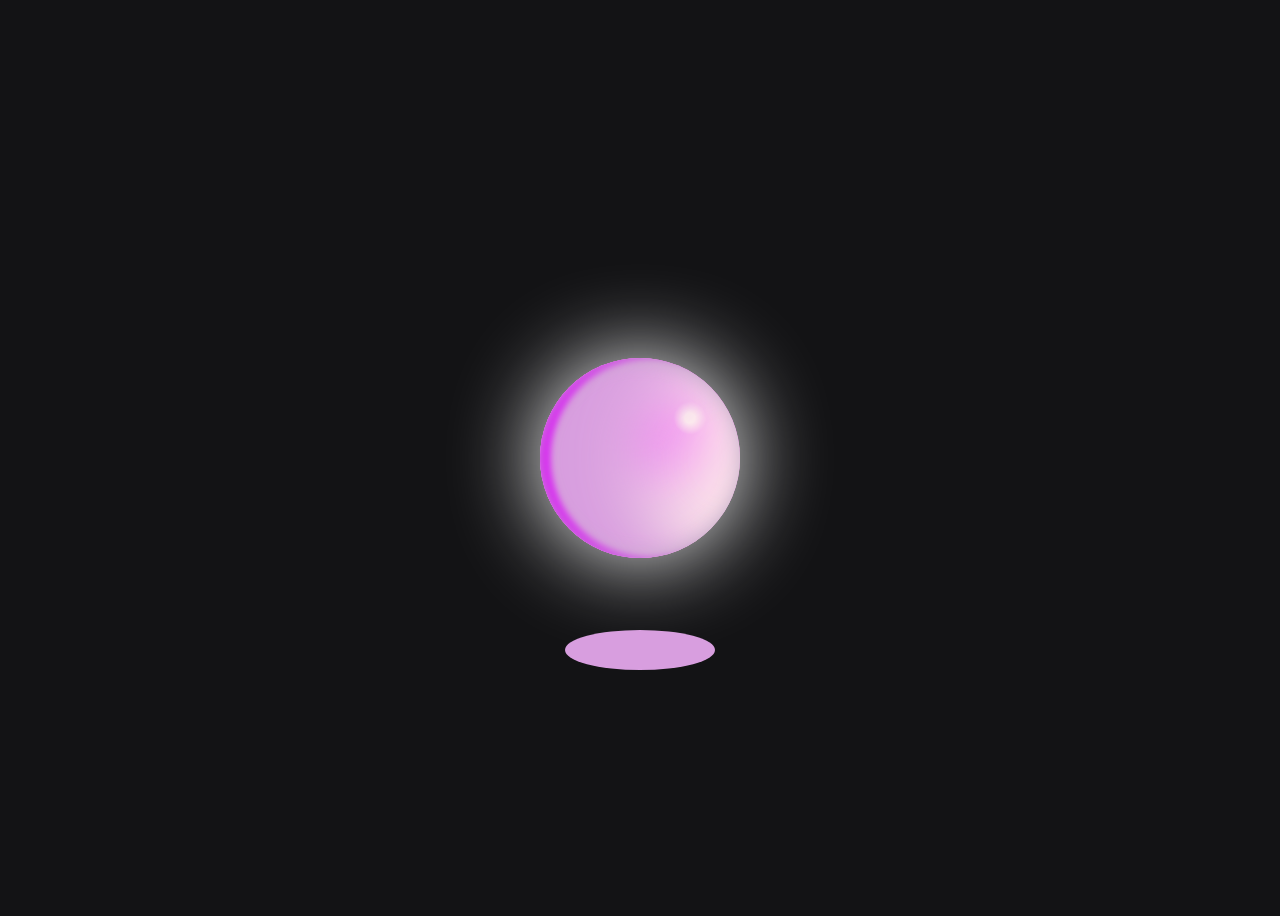
<file: ball animation/index.html>
<!DOCTYPE html>
<html lang="en">
<head>
    <meta charset="UTF-8">
    <meta http-equiv="X-UA-Compatible" content="IE=edge">
    <meta name="viewport" content="width=device-width, initial-scale=1.0">
    <title>ball animation</title>
    <link rel="stylesheet" href="style.css">
</head>
<body>
    <div class="ball"></div>
    <div class="shadow"></div>
</body>
</html>
</file>
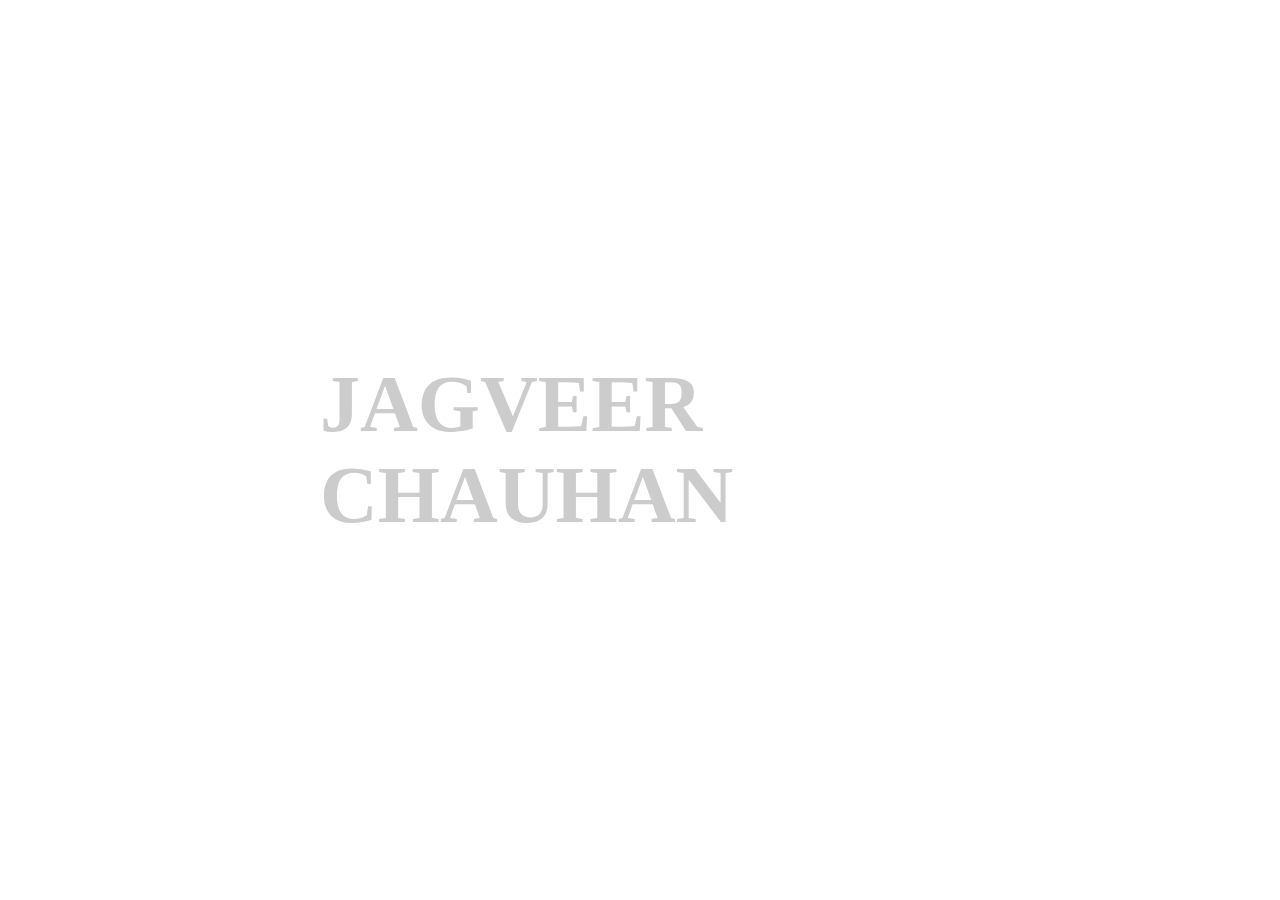
<file: fill text effect on hover/index.html>
<!DOCTYPE html>
<html lang="en">
<head>
    <meta charset="UTF-8">
    <meta http-equiv="X-UA-Compatible" content="IE=edge">
    <meta name="viewport" content="width=device-width, initial-scale=1.0">
    <link rel="stylesheet" href="style.css">
    <title>hover effect</title>
</head>
<body>
    <h1 data-text="Jagveer Chauhan">Jagveer Chauhan</h1>
</body>
</html>
</file>
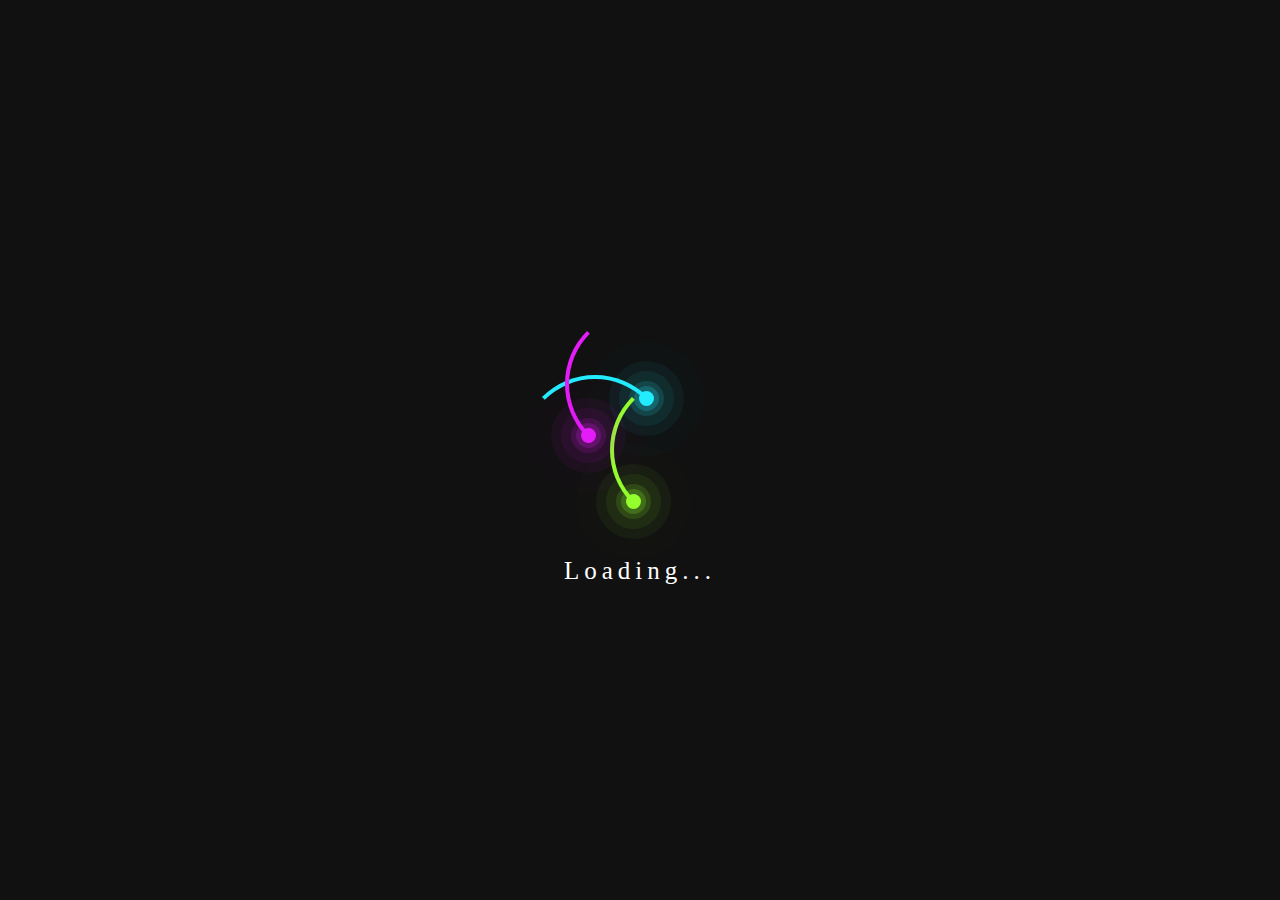
<file: loading animation/index.html>
<!DOCTYPE html>
<html lang="en">
<head>
    <meta charset="UTF-8">
    <meta http-equiv="X-UA-Compatible" content="IE=edge">
    <meta name="viewport" content="width=device-width, initial-scale=1.0">
    <title>Loading Animation</title>
    <link rel="stylesheet" href="style.css">
</head>
<body>
    <div class="container">
        <div class="ring"></div>
        <div class="ring"></div>
        <div class="ring"></div>
        <p>Loading...</p>
    </div>
</body>
</html>
</file>
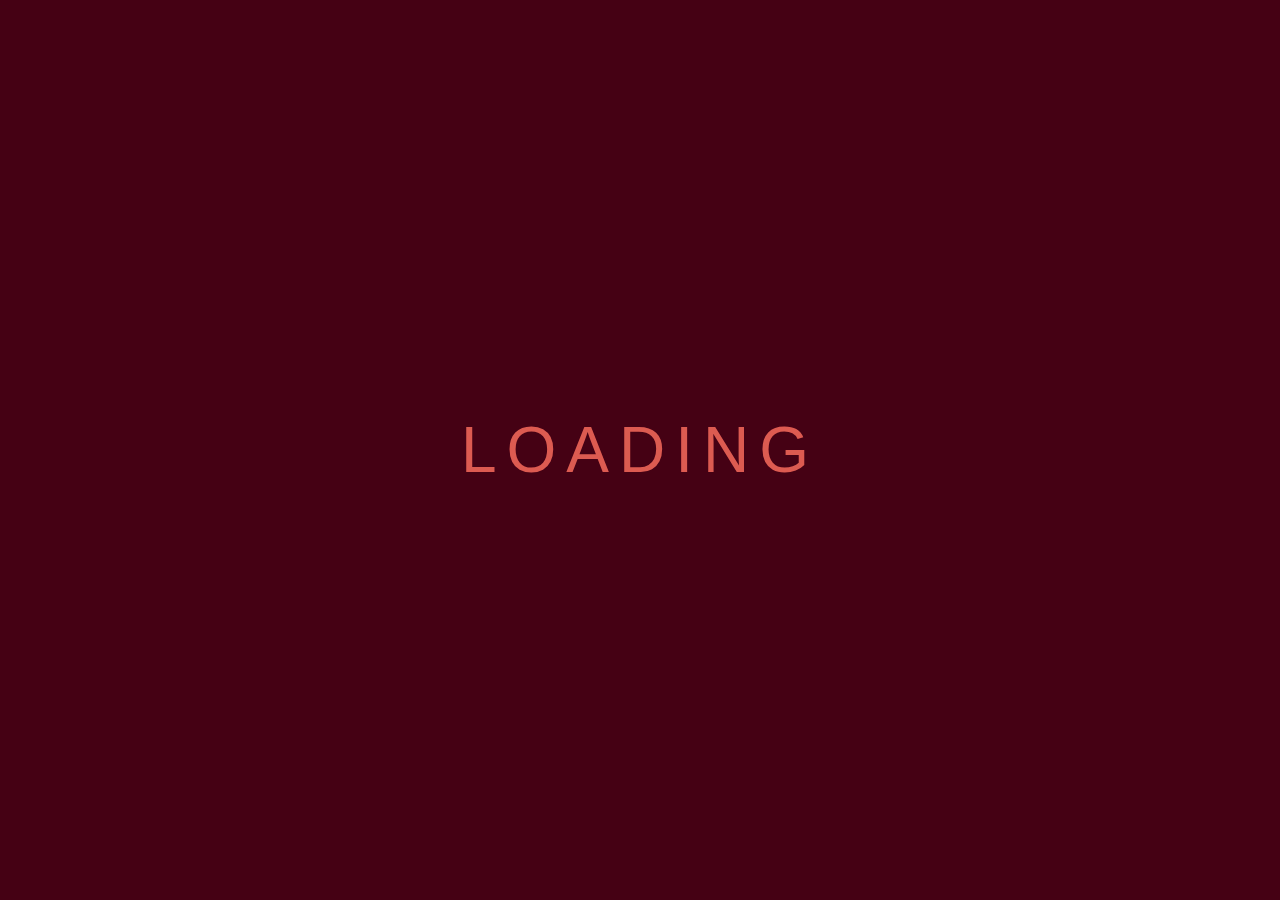
<file: loading screen animation/index.html>
<!DOCTYPE html>
<html lang="en">
<head>
    <meta charset="UTF-8">
    <meta http-equiv="X-UA-Compatible" content="IE=edge">
    <meta name="viewport" content="width=device-width, initial-scale=1.0">
    <title>loading</title>
    <link rel="stylesheet" href="style.css">
</head>
<body>
    <div class="container">
        <span>L</span>
        <span>O</span>
        <span>A</span>
        <span>D</span>
        <span>I</span>
        <span>N</span>
        <span>G</span>
    </div>
</body>
</html>
</file>
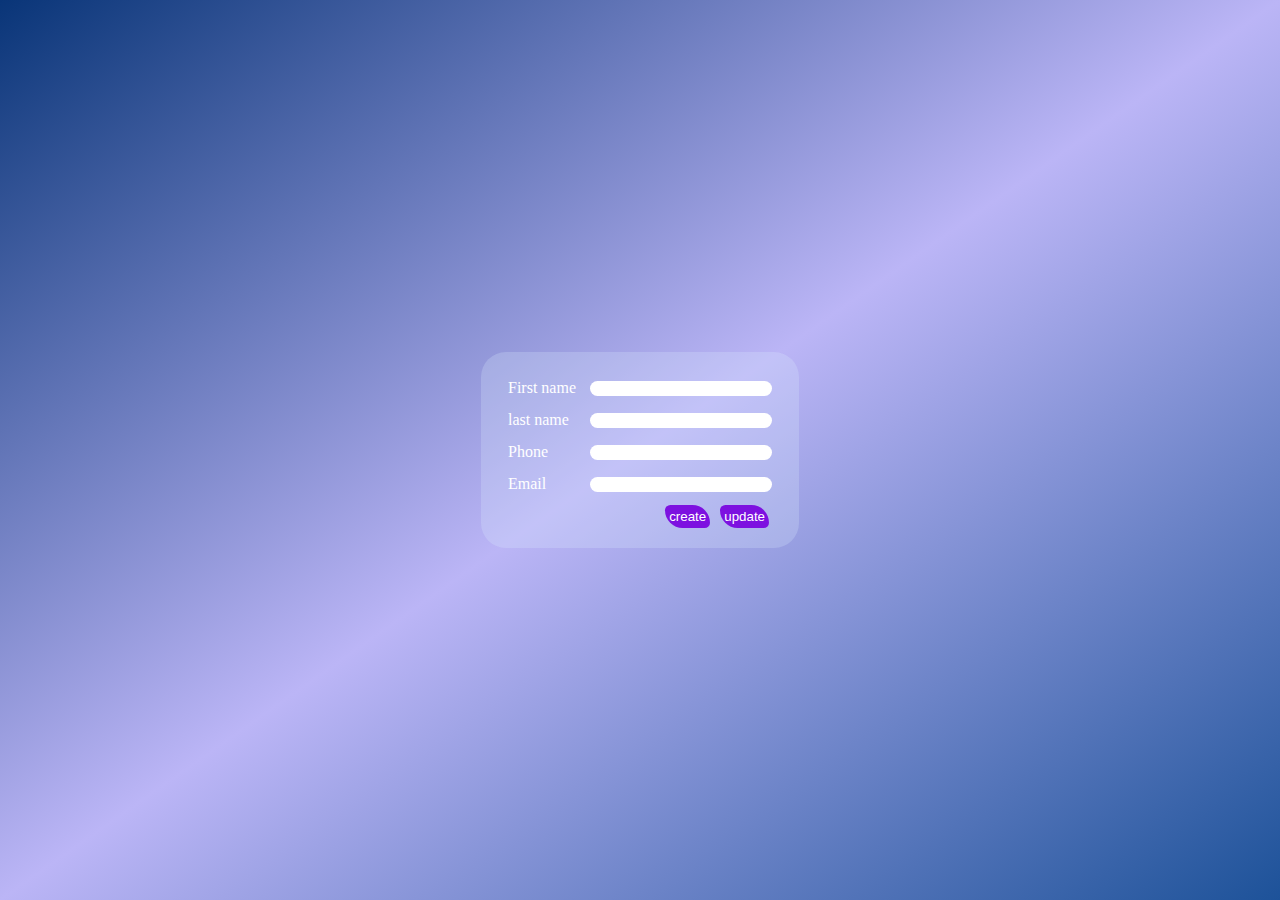
<file: login page/home.html>
<!DOCTYPE html>
<html lang="en">

<head>
    <meta charset="UTF-8">
    <meta name="viewport" content="width=device-width, initial-scale=1.0">
    <title>Document</title>
    <link rel="stylesheet" href="assets/css/style.css">
</head>

<body>
    <div id="form">
        <form>
            <div class="row">
                <div class="col1">
                    <label>First name </label>
                </div>
                <div class="col2">
                    <input type="text" name="fname">
                </div>
            </div>
            <div class="row">
                <div class="col1">
                    <label>last name </label>
                </div>
                <div class="col2">
                    <input type="text" name="lname">
                </div>
            </div>
            <div class="row">
                <div class="col1">
                    <label>Phone</label>
                </div>
                <div class="col2">
                    <input type="tel" name="phone">
                </div>
            </div>
            <div class="row">
                <div class="col1">
                    <label>Email </label>
                </div>
                <div class="col2">
                    <input type="email" name="email">
                </div>
            </div>
            <div id="buttons">
                <div>
                    <input type="submit" class="button" value="create">
                </div>
                <div>
                    <input type="submit" class="button" value="update">
                </div>
            </div>
        </form>
    </div>
</body>

</html>
</file>
<file: ball animation/style.css>
body{
    background: #131315;
    display: flex;
    flex-direction: column;
    align-items: center;
    justify-content: center;
    height: 100vh;
    overflow: hidden;
}
.ball{
    animation: float 3.5s ease-in-out infinite;
    height: 200px;
    width: 200px;
    border-radius: 50%;
    position: relative;
    background: radial-gradient(circle at 75% 30%, white 5px, #Df00ff 8%, #D89EDf 60%, #Df00ff 100%);
    box-shadow: inset 0 0 20px #C1AAC6, inset 10px 0 6px #DF00ff, inset 88px 0px 60px #D89EDF, inset -20px -60px 100px #fde9ea, inset 0 50px 140px #fde9ea, 0 0 90px #fff;
}
@keyframes float{
    0%{
        transform: translatey(0px);
    }
    50%{
        transform: translatey(-50px);
    }
    100%{
        transform: translatey(0px);
    }
}
.shadow{
    background: #D89EDF;
    width: 150px;
    height: 40px;
    top: 70%;
    animation: expand 4s infinite;
    position: absolute;
    border-radius: 50%;
}
@keyframes expand{
    0%,100%{
transform: scale(0.5);
    }
    50%{
        transform: scale(1);
    }
}
</file>
<file: fill text effect on hover/style.css>
body
{
    margin: 0;
    padding: 0;
}
h1  
{
    margin: 0;
    padding: 0;
    position: absolute;
    top: 50%;
    left: 50%;
    transform: translate(-50%,-50%);
    font-family: Verdana;
    font-size: 5rem;
    color: #ccc;
    text-transform: uppercase;
}
h1:before
{
    content: attr(data-text);
    position: absolute;
    top: 0;
    left: 0;
    color: #262626;
    width: 0;
    overflow: hidden;
    transition: 1s;
}
h1:hover:before
{
    width: 100%;
}
</file>
<file: loading animation/style.css>
*{
    padding:0;
    margin:0;
    box-sizing: border-box;
}
body{
    display:flex;
    align-items: center;
    justify-content: center;
    min-height:100vh;
    background: #111;
}
.container{
    position:relative;
    width:100%;
    display:flex;
    align-items: center;
    justify-content: center;
}
.container .ring{
    position:relative;
    width:150px;
    height:150px;
    margin:-30px;
    border:4px solid transparent;
    border-top: 4px solid #24ecff ;
    border-radius: 50%;
    animation: animate 4s linear infinite;
}
@keyframes animate{
    0%{
        transform: rotate(0deg);
    }
    100%{
        transform: rotate(360deg);
    }
}
.container .ring::before{
    content: '';
    position:absolute;
    width: 15px;
    height: 15px;
    background:#24ecff ;
    top:12px;
    right:12px;
    border-radius: 50%;
    box-shadow: 0 0 0 5px #24ecff33 ,
    0 0 0 10px #24ecff22,
    0 0 0 20px #24ecff11,
    0 0 0 30px #24edff0d,
    0 0 0 50px #24edff03;
}
.container .ring:nth-child(2){
    animation: animate2 4s linear infinite;
    animation-delay: -1s;
    border-top: 4px solid transparent;
    border-left: 4px solid #93ff2d;
}
.container .ring:nth-child(2)::before{
    content: '';
    position:absolute;
    width: 15px;
    height: 15px;
    background:#93ff2d ;
    top:initial;
    bottom:12px;
    left:12px;
    border-radius: 50%;
    box-shadow: 0 0 0 5px #93ff2d33 ,
    0 0 0 10px #93ff2d22,
    0 0 0 20px #93ff2d11,
    0 0 0 30px #93ff2d0d,
    0 0 0 50px #93ff2d03;
}
@keyframes animate2{
    0%{
        transform: rotate(360deg);
    }
    100%{
        transform: rotate(0deg);
    }
}

.container .ring:nth-child(3){
    animation: animate2 4s linear infinite;
    animation-delay: -3s;
    position:absolute;
    top:-66px;
    border-top:4px solid transparent;
    border-left:4px solid #e41cf8;
}
.container .ring:nth-child(3)::before{
    content: '';
    position:absolute;
    width: 15px;
    height: 15px;
    background:#e41cf8;
    top:initial;
    bottom:12px;
    left:12px;
    border-radius: 50%;
    box-shadow: 0 0 0 5px #e41cf833 ,
    0 0 0 10px #e41cf822,
    0 0 0 20px #e41cf811,
    0 0 0 30px #e41cf80d,
    0 0 0 50px #e41cf803;
}
.container p{
    position:absolute;
    color:white;
    font-size: 25px; 
    font-family: consolas;
    bottom: -90px;
    letter-spacing: 5px;
}
</file>
<file: loading screen animation/style.css>
:root{
    --font-style:"Numite Sans",sans-serif;
}
body{
    font-family: var(--font-style);
    background-color: #450114;
    color:#DC5B51;
}
.container{
    display: flex;
    position: absolute;
    top: 50%;
    left: 50%;
    transform: translate(-50%,-50%);
}
span{
    font-size: 5vw;
    letter-spacing: 10px;
    animation: flip 2.6s infinite linear;
    transform-origin: 0 70%;
    transform-style: preserve-3d;
    -webkit-transform-style: preserve-3d;
}
@keyframes flip{
    35%{
        transform: rotateX(360deg);
    }
    100%{
        transform: rotateX(360deg);
    }
}
.container>span:nth-child(2){
    animation-delay: 0.3s;
}
.container>span:nth-child(3){
    animation-delay: 0.6s;
}
.container>span:nth-child(4){
    animation-delay: 0.9s;
}
.container>span:nth-child(5){
    animation-delay: 1.2s;
}
.container>span:nth-child(6){
    animation-delay: 1.5s;
}
.container>span:nth-child(7){
    animation-delay: 1.8s;
}
</file>
<file: login page/assets/css/style.css>
*
{
margin:0;
padding:0;
}
html,body {

    background-image: linear-gradient(to bottom right,rgb(9 53 120), rgb(187 181 246), rgb(29 82 153));
    background-size: cover;
    background-repeat: no repeat;
    background-position: top right;
    background-attachment: fixed;
    display: grid;
    height: 100%;
    color: white;
}

#form {
    background-color: rgb(222 237 255 / 24%);
    border-radius: 25px;		
    padding: 20Px;
    margin: auto;
    width: fit-content;
    text-align: center;
}

.col1 {
    float: left;
    width: auto;
    margin: 7px;
}

.col2 {
    float: right;
    width: auto;
    margin: 7px;
}
form input {
    border-radius: 25px;
    border: none;
    outline: none;
    padding-left: 5px;
}
#buttons{
    float:right;
    display: flex;
    margin-top: 5px;
    flex-direction: row;
}
.button{
    margin-right: 10px;
    padding: 4px;
    border: none;
}
#buttons input{
    border-radius: 10px 33px 10px 33px;
    background:rgb(125 17 224);
    color: white;
}
</file>
